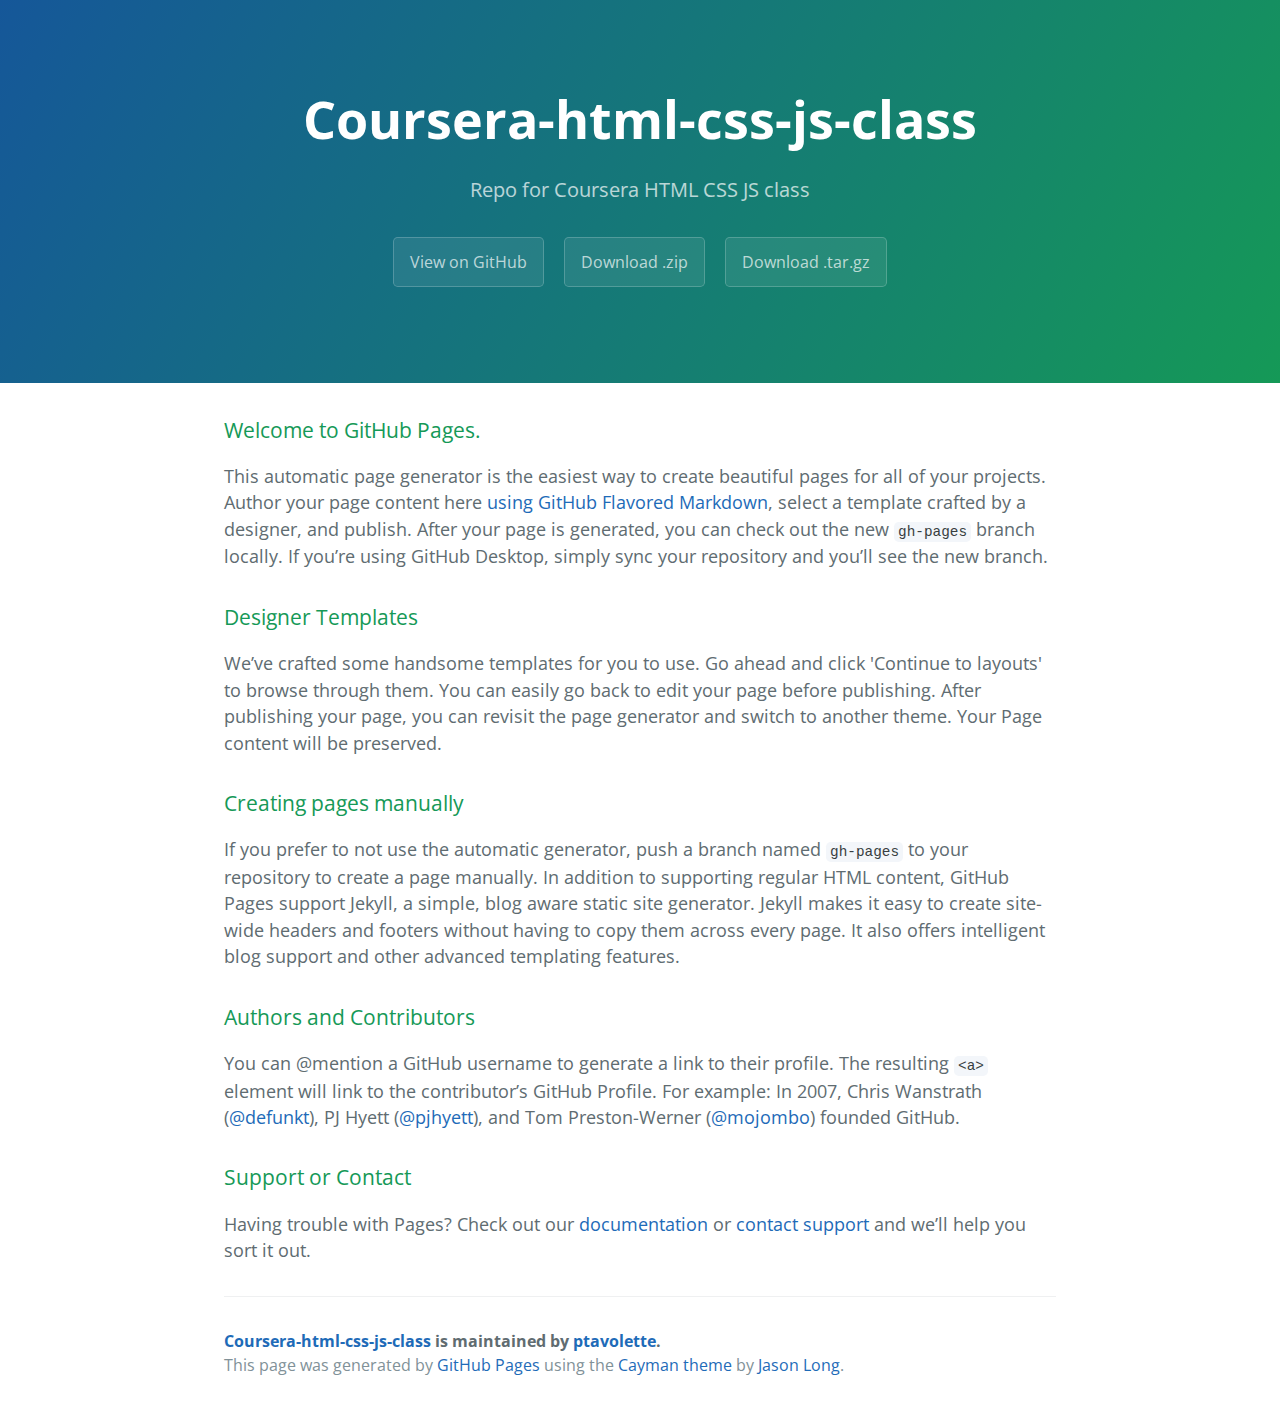
<file: index.html>
<!DOCTYPE html>
<html lang="en-us">
  <head>
    <meta charset="UTF-8">
    <title>Coursera-html-css-js-class by ptavolette</title>
    <meta name="viewport" content="width=device-width, initial-scale=1">
    <link rel="stylesheet" type="text/css" href="stylesheets/normalize.css" media="screen">
    <link href='https://fonts.googleapis.com/css?family=Open+Sans:400,700' rel='stylesheet' type='text/css'>
    <link rel="stylesheet" type="text/css" href="stylesheets/stylesheet.css" media="screen">
    <link rel="stylesheet" type="text/css" href="stylesheets/github-light.css" media="screen">
  </head>
  <body>
    <section class="page-header">
      <h1 class="project-name">Coursera-html-css-js-class</h1>
      <h2 class="project-tagline">Repo for Coursera HTML CSS JS class</h2>
      <a href="https://github.com/ptavolette/coursera-html-css-js-class" class="btn">View on GitHub</a>
      <a href="https://github.com/ptavolette/coursera-html-css-js-class/zipball/master" class="btn">Download .zip</a>
      <a href="https://github.com/ptavolette/coursera-html-css-js-class/tarball/master" class="btn">Download .tar.gz</a>
    </section>

    <section class="main-content">
      <h3>
<a id="welcome-to-github-pages" class="anchor" href="#welcome-to-github-pages" aria-hidden="true"><span aria-hidden="true" class="octicon octicon-link"></span></a>Welcome to GitHub Pages.</h3>

<p>This automatic page generator is the easiest way to create beautiful pages for all of your projects. Author your page content here <a href="https://guides.github.com/features/mastering-markdown/">using GitHub Flavored Markdown</a>, select a template crafted by a designer, and publish. After your page is generated, you can check out the new <code>gh-pages</code> branch locally. If you’re using GitHub Desktop, simply sync your repository and you’ll see the new branch.</p>

<h3>
<a id="designer-templates" class="anchor" href="#designer-templates" aria-hidden="true"><span aria-hidden="true" class="octicon octicon-link"></span></a>Designer Templates</h3>

<p>We’ve crafted some handsome templates for you to use. Go ahead and click 'Continue to layouts' to browse through them. You can easily go back to edit your page before publishing. After publishing your page, you can revisit the page generator and switch to another theme. Your Page content will be preserved.</p>

<h3>
<a id="creating-pages-manually" class="anchor" href="#creating-pages-manually" aria-hidden="true"><span aria-hidden="true" class="octicon octicon-link"></span></a>Creating pages manually</h3>

<p>If you prefer to not use the automatic generator, push a branch named <code>gh-pages</code> to your repository to create a page manually. In addition to supporting regular HTML content, GitHub Pages support Jekyll, a simple, blog aware static site generator. Jekyll makes it easy to create site-wide headers and footers without having to copy them across every page. It also offers intelligent blog support and other advanced templating features.</p>

<h3>
<a id="authors-and-contributors" class="anchor" href="#authors-and-contributors" aria-hidden="true"><span aria-hidden="true" class="octicon octicon-link"></span></a>Authors and Contributors</h3>

<p>You can @mention a GitHub username to generate a link to their profile. The resulting <code>&lt;a&gt;</code> element will link to the contributor’s GitHub Profile. For example: In 2007, Chris Wanstrath (<a href="https://github.com/defunkt" class="user-mention">@defunkt</a>), PJ Hyett (<a href="https://github.com/pjhyett" class="user-mention">@pjhyett</a>), and Tom Preston-Werner (<a href="https://github.com/mojombo" class="user-mention">@mojombo</a>) founded GitHub.</p>

<h3>
<a id="support-or-contact" class="anchor" href="#support-or-contact" aria-hidden="true"><span aria-hidden="true" class="octicon octicon-link"></span></a>Support or Contact</h3>

<p>Having trouble with Pages? Check out our <a href="https://help.github.com/pages">documentation</a> or <a href="https://github.com/contact">contact support</a> and we’ll help you sort it out.</p>

      <footer class="site-footer">
        <span class="site-footer-owner"><a href="https://github.com/ptavolette/coursera-html-css-js-class">Coursera-html-css-js-class</a> is maintained by <a href="https://github.com/ptavolette">ptavolette</a>.</span>

        <span class="site-footer-credits">This page was generated by <a href="https://pages.github.com">GitHub Pages</a> using the <a href="https://github.com/jasonlong/cayman-theme">Cayman theme</a> by <a href="https://twitter.com/jasonlong">Jason Long</a>.</span>
      </footer>

    </section>

  
  </body>
</html>
</file>
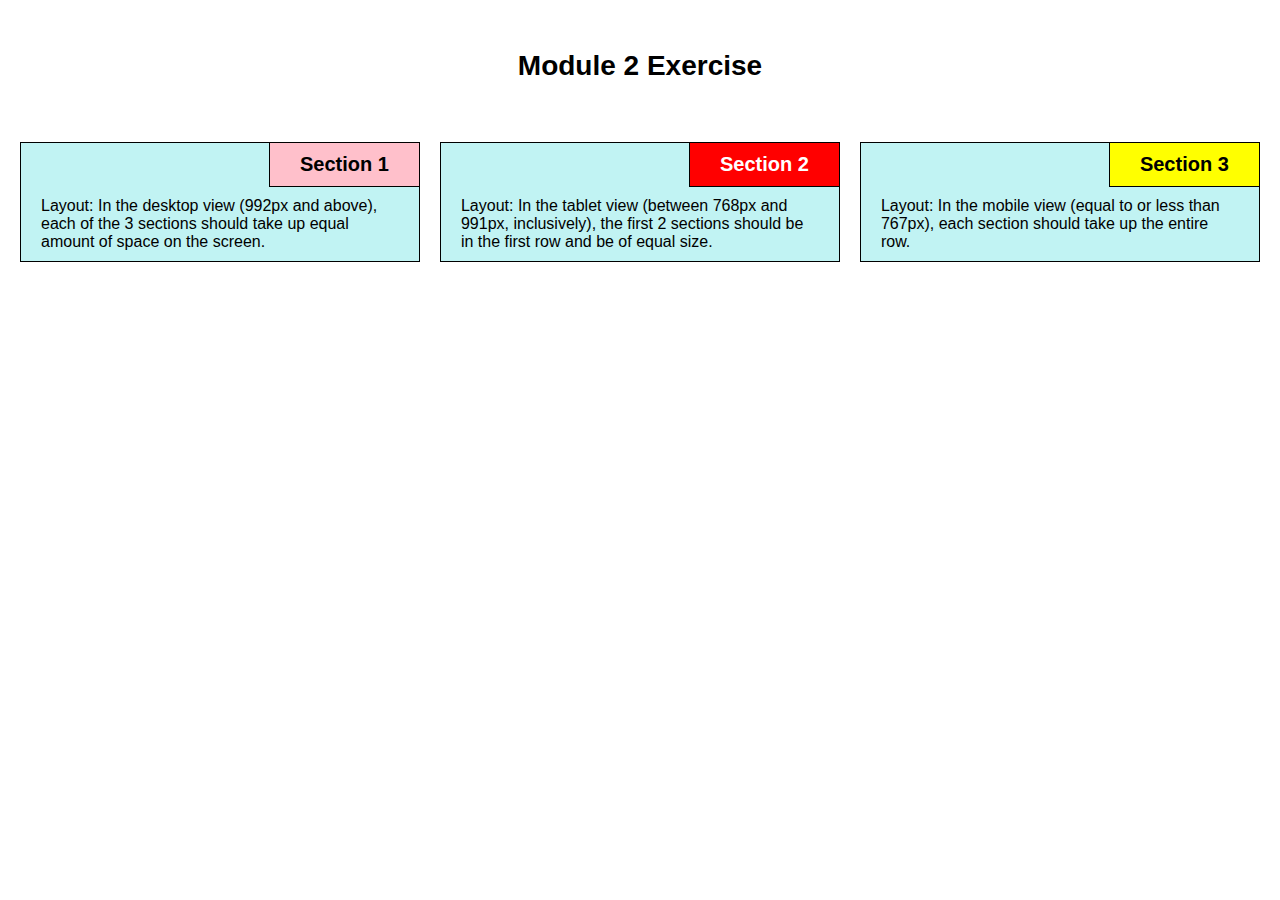
<file: module2-solution/index.html>
<!-- HTML file for Module 2 exercise -->
<!-- Paul Tavolette -->

<!DOCTYPE html>
<html>
<head>
	<meta charset="utf-8">
	<meta font
	<meta name="viewport" content="width=device-width, initial-scale=1">
	<title>Coursera HTML CSS JS - Module 2</title>
	<link rel="stylesheet" type="text/css" href="css/styles.css">

<body>
	<h1>Module 2 Exercise</h1>
	<div class="row">
		<div class="col-lg-4 col-md-6 col-sm-12">
			<div class="inner-block">
				<section id="section-1">Section 1</section>
				<p>Layout: In the desktop view (992px and above), each of the 3 sections should take up equal amount of space on the screen. </p>
			</div>
		</div>
		<div class="col-lg-4 col-md-6 col-sm-12">
			<div class="inner-block">
				<section id="section-2">Section 2</section>
				<p>Layout: In the tablet view (between 768px and 991px, inclusively), the first 2 sections should be in the first row and be of equal size. </p>
			</div>
		</div>
		<div class="col-lg-4 col-md-12 col-sm-12">
			<div class="inner-block">
				<section id="section-3">Section 3</section>
				<p>Layout: In the mobile view (equal to or less than 767px), each section should take up the entire row.</p>
			</div>
		</div>
	</div>
</body>
</html>
</file>
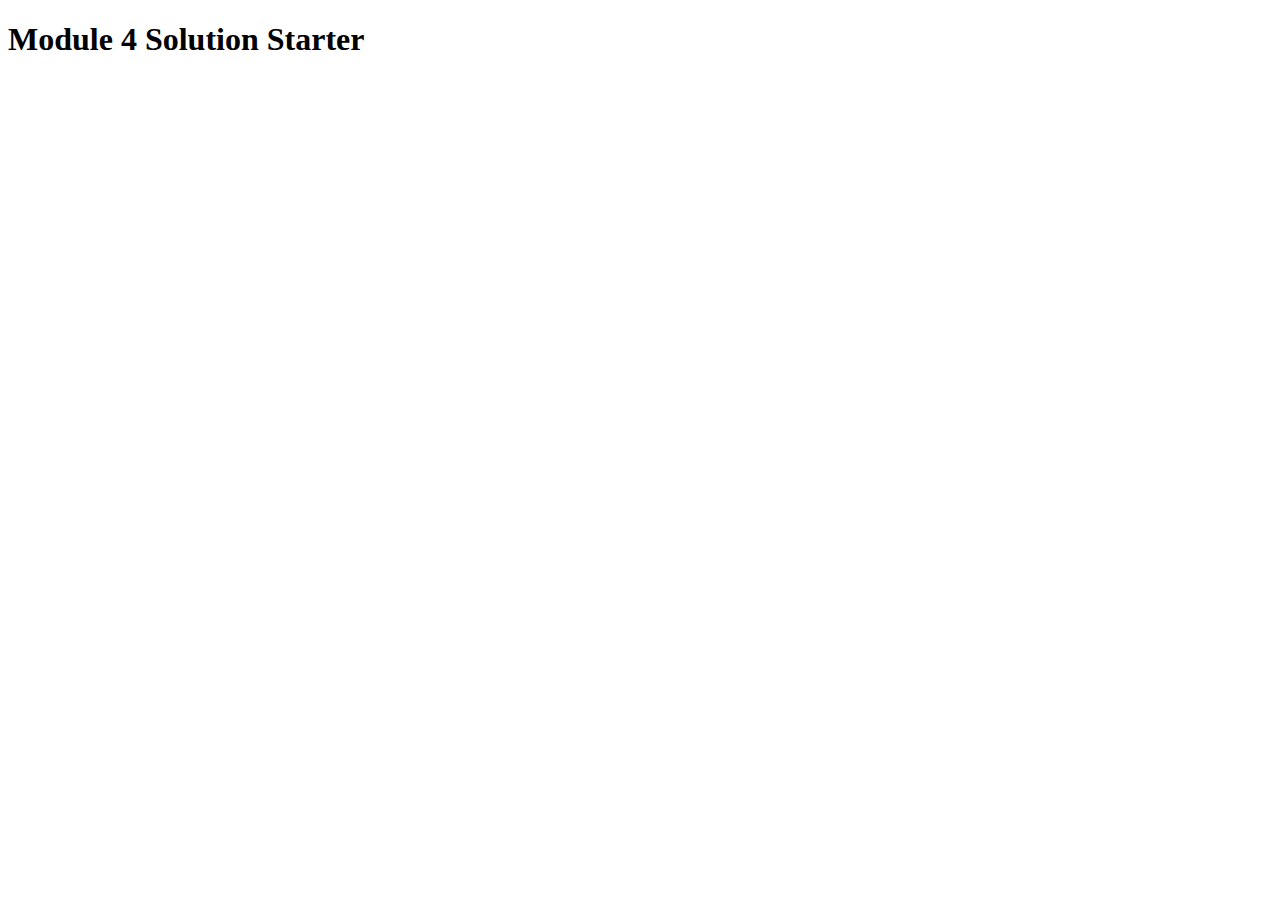
<file: module4-solution/index.html>
<!DOCTYPE html>
<html>
<head>
  <meta charset="utf-8">
  <title>Module 4 Solution Starter</title>
  <script>
    var names = []; // DO NOT REMOVE
  </script>
  <script src="SpeakHello.js"></script>
  <script src="SpeakGoodBye.js"></script>
  <script src="script.js"></script>
</head>
<body>
  <h1>Module 4 Solution Starter</h1>
</body>
</html>
</file>
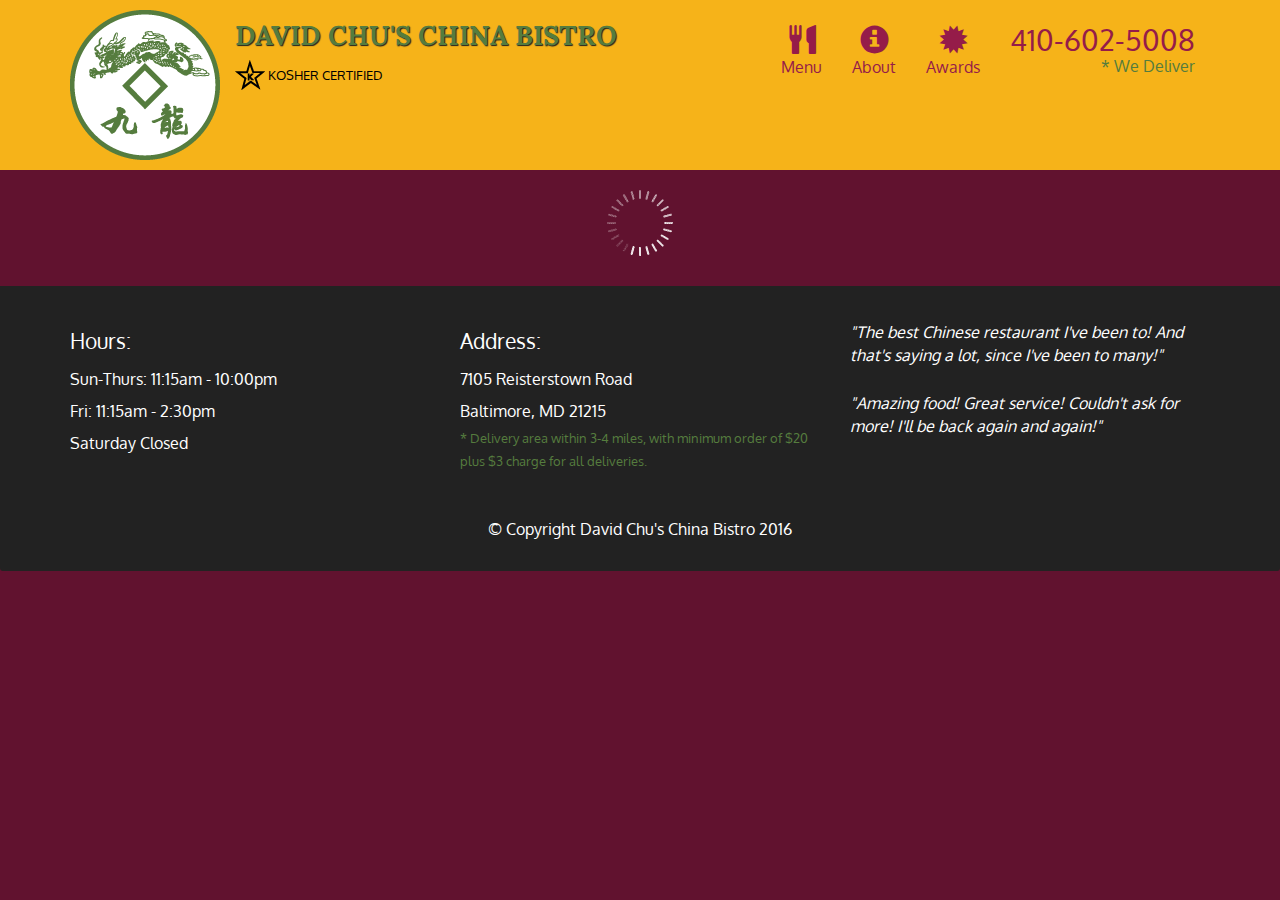
<file: module5-solution/index.html>
<!doctype html>
<html lang="en">
  <head>
    <meta charset="utf-8">
    <meta http-equiv="X-UA-Compatible" content="IE=edge">
    <meta name="viewport" content="width=device-width, initial-scale=1">
    <title>David Chu's China Bistro</title>
    <link rel="stylesheet" href="css/bootstrap.min.css">
    <link rel="stylesheet" href="css/styles.css">
    <link href='https://fonts.googleapis.com/css?family=Oxygen:400,300,700' rel='stylesheet' type='text/css'>
    <link href='https://fonts.googleapis.com/css?family=Lora' rel='stylesheet' type='text/css'>
  </head>
<body>
  <header>
    <nav id="header-nav" class="navbar navbar-default">
      <div class="container">
        <div class="navbar-header">
          <a href="index.html" class="pull-left visible-md visible-lg">
            <div id="logo-img" alt="Logo image"></div>
          </a>

          <div class="navbar-brand">
            <a href="index.html"><h1>David Chu's China Bistro</h1></a>
            <p>
              <img src="images/star-k-logo.png" alt="Kosher certification">
              <span>Kosher Certified</span>
            </p>
          </div>

          <button id="navbarToggle" type="button" class="navbar-toggle collapsed" data-toggle="collapse" data-target="#collapsable-nav" aria-expanded="false">
            <span class="sr-only">Toggle navigation</span>
            <span class="icon-bar"></span>
            <span class="icon-bar"></span>
            <span class="icon-bar"></span>
          </button>
        </div>
        
        <div id="collapsable-nav" class="collapse navbar-collapse">
           <ul id="nav-list" class="nav navbar-nav navbar-right">
            <li id="navHomeButton" class="visible-xs active">
              <a href="index.html">
                <span class="glyphicon glyphicon-home"></span> Home</a>
            </li>
            <li id="navMenuButton">
              <a href="#" onclick="$dc.loadMenuCategories();">
                <span class="glyphicon glyphicon-cutlery"></span><br class="hidden-xs"> Menu</a>
            </li>
            <li>
              <a href="#">
                <span class="glyphicon glyphicon-info-sign"></span><br class="hidden-xs"> About</a>
            </li>
            <li>
              <a href="#">
                <span class="glyphicon glyphicon-certificate"></span><br class="hidden-xs"> Awards</a>
            </li>
            <li id="phone" class="hidden-xs">
              <a href="tel:410-602-5008">
                <span>410-602-5008</span></a><div>* We Deliver</div>
            </li>
          </ul><!-- #nav-list -->
        </div><!-- .collapse .navbar-collapse -->
      </div><!-- .container -->
    </nav><!-- #header-nav -->
  </header>

  <div id="call-btn" class="visible-xs">
    <a class="btn" href="tel:410-602-5008">
    <span class="glyphicon glyphicon-earphone"></span>
    410-602-5008
    </a>
  </div>
  <div id="xs-deliver" class="text-center visible-xs">* We Deliver</div>

  <div id="main-content" class="container"></div>

  <footer class="panel-footer">
    <div class="container">
      <div class="row">
        <section id="hours" class="col-sm-4">
          <span>Hours:</span><br>
          Sun-Thurs: 11:15am - 10:00pm<br>
          Fri: 11:15am - 2:30pm<br>
          Saturday Closed
          <hr class="visible-xs">
        </section>
        <section id="address" class="col-sm-4">
          <span>Address:</span><br>
          7105 Reisterstown Road<br>
          Baltimore, MD 21215
          <p>* Delivery area within 3-4 miles, with minimum order of $20 plus $3 charge for all deliveries.</p>
          <hr class="visible-xs">
        </section>
        <section id="testimonials" class="col-sm-4">
          <p>"The best Chinese restaurant I've been to! And that's saying a lot, since I've been to many!"</p>
          <p>"Amazing food! Great service! Couldn't ask for more! I'll be back again and again!"</p>
        </section>
      </div>
      <div class="text-center">&copy; Copyright David Chu's China Bistro 2016</div>
    </div>
  </footer>

  <!-- jQuery (Bootstrap JS plugins depend on it) -->
  <script src="js/jquery-2.1.4.min.js"></script>
  <script src="js/bootstrap.min.js"></script>
  <script src="js/ajax-utils.js"></script>
  <script src="js/script.js"></script>
</body>
</html>
</file>
<file: stylesheets/stylesheet.css>
* {
  box-sizing: border-box; }

body {
  padding: 0;
  margin: 0;
  font-family: "Open Sans", "Helvetica Neue", Helvetica, Arial, sans-serif;
  font-size: 16px;
  line-height: 1.5;
  color: #606c71; }

a {
  color: #1e6bb8;
  text-decoration: none; }
  a:hover {
    text-decoration: underline; }

.btn {
  display: inline-block;
  margin-bottom: 1rem;
  color: rgba(255, 255, 255, 0.7);
  background-color: rgba(255, 255, 255, 0.08);
  border-color: rgba(255, 255, 255, 0.2);
  border-style: solid;
  border-width: 1px;
  border-radius: 0.3rem;
  transition: color 0.2s, background-color 0.2s, border-color 0.2s; }
  .btn + .btn {
    margin-left: 1rem; }

.btn:hover {
  color: rgba(255, 255, 255, 0.8);
  text-decoration: none;
  background-color: rgba(255, 255, 255, 0.2);
  border-color: rgba(255, 255, 255, 0.3); }

@media screen and (min-width: 64em) {
  .btn {
    padding: 0.75rem 1rem; } }

@media screen and (min-width: 42em) and (max-width: 64em) {
  .btn {
    padding: 0.6rem 0.9rem;
    font-size: 0.9rem; } }

@media screen and (max-width: 42em) {
  .btn {
    display: block;
    width: 100%;
    padding: 0.75rem;
    font-size: 0.9rem; }
    .btn + .btn {
      margin-top: 1rem;
      margin-left: 0; } }

.page-header {
  color: #fff;
  text-align: center;
  background-color: #159957;
  background-image: linear-gradient(120deg, #155799, #159957); }

@media screen and (min-width: 64em) {
  .page-header {
    padding: 5rem 6rem; } }

@media screen and (min-width: 42em) and (max-width: 64em) {
  .page-header {
    padding: 3rem 4rem; } }

@media screen and (max-width: 42em) {
  .page-header {
    padding: 2rem 1rem; } }

.project-name {
  margin-top: 0;
  margin-bottom: 0.1rem; }

@media screen and (min-width: 64em) {
  .project-name {
    font-size: 3.25rem; } }

@media screen and (min-width: 42em) and (max-width: 64em) {
  .project-name {
    font-size: 2.25rem; } }

@media screen and (max-width: 42em) {
  .project-name {
    font-size: 1.75rem; } }

.project-tagline {
  margin-bottom: 2rem;
  font-weight: normal;
  opacity: 0.7; }

@media screen and (min-width: 64em) {
  .project-tagline {
    font-size: 1.25rem; } }

@media screen and (min-width: 42em) and (max-width: 64em) {
  .project-tagline {
    font-size: 1.15rem; } }

@media screen and (max-width: 42em) {
  .project-tagline {
    font-size: 1rem; } }

.main-content :first-child {
  margin-top: 0; }
.main-content img {
  max-width: 100%; }
.main-content h1, .main-content h2, .main-content h3, .main-content h4, .main-content h5, .main-content h6 {
  margin-top: 2rem;
  margin-bottom: 1rem;
  font-weight: normal;
  color: #159957; }
.main-content p {
  margin-bottom: 1em; }
.main-content code {
  padding: 2px 4px;
  font-family: Consolas, "Liberation Mono", Menlo, Courier, monospace;
  font-size: 0.9rem;
  color: #383e41;
  background-color: #f3f6fa;
  border-radius: 0.3rem; }
.main-content pre {
  padding: 0.8rem;
  margin-top: 0;
  margin-bottom: 1rem;
  font: 1rem Consolas, "Liberation Mono", Menlo, Courier, monospace;
  color: #567482;
  word-wrap: normal;
  background-color: #f3f6fa;
  border: solid 1px #dce6f0;
  border-radius: 0.3rem; }
  .main-content pre > code {
    padding: 0;
    margin: 0;
    font-size: 0.9rem;
    color: #567482;
    word-break: normal;
    white-space: pre;
    background: transparent;
    border: 0; }
.main-content .highlight {
  margin-bottom: 1rem; }
  .main-content .highlight pre {
    margin-bottom: 0;
    word-break: normal; }
.main-content .highlight pre, .main-content pre {
  padding: 0.8rem;
  overflow: auto;
  font-size: 0.9rem;
  line-height: 1.45;
  border-radius: 0.3rem; }
.main-content pre code, .main-content pre tt {
  display: inline;
  max-width: initial;
  padding: 0;
  margin: 0;
  overflow: initial;
  line-height: inherit;
  word-wrap: normal;
  background-color: transparent;
  border: 0; }
  .main-content pre code:before, .main-content pre code:after, .main-content pre tt:before, .main-content pre tt:after {
    content: normal; }
.main-content ul, .main-content ol {
  margin-top: 0; }
.main-content blockquote {
  padding: 0 1rem;
  margin-left: 0;
  color: #819198;
  border-left: 0.3rem solid #dce6f0; }
  .main-content blockquote > :first-child {
    margin-top: 0; }
  .main-content blockquote > :last-child {
    margin-bottom: 0; }
.main-content table {
  display: block;
  width: 100%;
  overflow: auto;
  word-break: normal;
  word-break: keep-all; }
  .main-content table th {
    font-weight: bold; }
  .main-content table th, .main-content table td {
    padding: 0.5rem 1rem;
    border: 1px solid #e9ebec; }
.main-content dl {
  padding: 0; }
  .main-content dl dt {
    padding: 0;
    margin-top: 1rem;
    font-size: 1rem;
    font-weight: bold; }
  .main-content dl dd {
    padding: 0;
    margin-bottom: 1rem; }
.main-content hr {
  height: 2px;
  padding: 0;
  margin: 1rem 0;
  background-color: #eff0f1;
  border: 0; }

@media screen and (min-width: 64em) {
  .main-content {
    max-width: 64rem;
    padding: 2rem 6rem;
    margin: 0 auto;
    font-size: 1.1rem; } }

@media screen and (min-width: 42em) and (max-width: 64em) {
  .main-content {
    padding: 2rem 4rem;
    font-size: 1.1rem; } }

@media screen and (max-width: 42em) {
  .main-content {
    padding: 2rem 1rem;
    font-size: 1rem; } }

.site-footer {
  padding-top: 2rem;
  margin-top: 2rem;
  border-top: solid 1px #eff0f1; }

.site-footer-owner {
  display: block;
  font-weight: bold; }

.site-footer-credits {
  color: #819198; }

@media screen and (min-width: 64em) {
  .site-footer {
    font-size: 1rem; } }

@media screen and (min-width: 42em) and (max-width: 64em) {
  .site-footer {
    font-size: 1rem; } }

@media screen and (max-width: 42em) {
  .site-footer {
    font-size: 0.9rem; } }
</file>
<file: stylesheets/github-light.css>
/*
The MIT License (MIT)

Copyright (c) 2016 GitHub, Inc.

Permission is hereby granted, free of charge, to any person obtaining a copy
of this software and associated documentation files (the "Software"), to deal
in the Software without restriction, including without limitation the rights
to use, copy, modify, merge, publish, distribute, sublicense, and/or sell
copies of the Software, and to permit persons to whom the Software is
furnished to do so, subject to the following conditions:

The above copyright notice and this permission notice shall be included in all
copies or substantial portions of the Software.

THE SOFTWARE IS PROVIDED "AS IS", WITHOUT WARRANTY OF ANY KIND, EXPRESS OR
IMPLIED, INCLUDING BUT NOT LIMITED TO THE WARRANTIES OF MERCHANTABILITY,
FITNESS FOR A PARTICULAR PURPOSE AND NONINFRINGEMENT. IN NO EVENT SHALL THE
AUTHORS OR COPYRIGHT HOLDERS BE LIABLE FOR ANY CLAIM, DAMAGES OR OTHER
LIABILITY, WHETHER IN AN ACTION OF CONTRACT, TORT OR OTHERWISE, ARISING FROM,
OUT OF OR IN CONNECTION WITH THE SOFTWARE OR THE USE OR OTHER DEALINGS IN THE
SOFTWARE.

*/

.pl-c /* comment */ {
  color: #969896;
}

.pl-c1 /* constant, variable.other.constant, support, meta.property-name, support.constant, support.variable, meta.module-reference, markup.raw, meta.diff.header */,
.pl-s .pl-v /* string variable */ {
  color: #0086b3;
}

.pl-e /* entity */,
.pl-en /* entity.name */ {
  color: #795da3;
}

.pl-smi /* variable.parameter.function, storage.modifier.package, storage.modifier.import, storage.type.java, variable.other */,
.pl-s .pl-s1 /* string source */ {
  color: #333;
}

.pl-ent /* entity.name.tag */ {
  color: #63a35c;
}

.pl-k /* keyword, storage, storage.type */ {
  color: #a71d5d;
}

.pl-s /* string */,
.pl-pds /* punctuation.definition.string, string.regexp.character-class */,
.pl-s .pl-pse .pl-s1 /* string punctuation.section.embedded source */,
.pl-sr /* string.regexp */,
.pl-sr .pl-cce /* string.regexp constant.character.escape */,
.pl-sr .pl-sre /* string.regexp source.ruby.embedded */,
.pl-sr .pl-sra /* string.regexp string.regexp.arbitrary-repitition */ {
  color: #183691;
}

.pl-v /* variable */ {
  color: #ed6a43;
}

.pl-id /* invalid.deprecated */ {
  color: #b52a1d;
}

.pl-ii /* invalid.illegal */ {
  color: #f8f8f8;
  background-color: #b52a1d;
}

.pl-sr .pl-cce /* string.regexp constant.character.escape */ {
  font-weight: bold;
  color: #63a35c;
}

.pl-ml /* markup.list */ {
  color: #693a17;
}

.pl-mh /* markup.heading */,
.pl-mh .pl-en /* markup.heading entity.name */,
.pl-ms /* meta.separator */ {
  font-weight: bold;
  color: #1d3e81;
}

.pl-mq /* markup.quote */ {
  color: #008080;
}

.pl-mi /* markup.italic */ {
  font-style: italic;
  color: #333;
}

.pl-mb /* markup.bold */ {
  font-weight: bold;
  color: #333;
}

.pl-md /* markup.deleted, meta.diff.header.from-file */ {
  color: #bd2c00;
  background-color: #ffecec;
}

.pl-mi1 /* markup.inserted, meta.diff.header.to-file */ {
  color: #55a532;
  background-color: #eaffea;
}

.pl-mdr /* meta.diff.range */ {
  font-weight: bold;
  color: #795da3;
}

.pl-mo /* meta.output */ {
  color: #1d3e81;
}
</file>
<file: module2-solution/css/styles.css>
/* CSS Styling page for Module 2 exercise */
/* - Paul Tavolette */

/* Basic Styling */
* {
	box-sizing: border-box;
	font-family: Helvetica, Arial, sans-serif; 
	margin: 0;
	padding: 0;
}

body {
	/* Set left and right padding for page same as inner block margin to keep things evenly spaced side-to-side */
	padding-left: 10px;
	padding-right: 10px
}

h1 { 
	margin-top: 30px;
	margin-bottom: 30px;
	padding-top: 20px;
	padding-bottom: 20px;
	text-align: center;
	font-size: 175%;
	/*border: 1px solid blue;*/ 	/* Border used for debugging */
}

section {
	padding: 10px 20px 10px 20px;
	border-left: 1px solid black;
	border-bottom: 1px solid black;
	/* Borders on top and right are handled by containing div */
	width: 150px;
	float: right;		/* Anhors section to top righ of containing div */
	text-align: center;
	font-size: 125%;
	font-weight: bold;
}

p {
	padding: 10px 20px 10px 20px;
	clear: right;		/* Forces p to be below floating section on right */
	height: auto;   	
}

/* Container elment inside of Responsive Column containers.  Used to maintain spacing - margins */
.inner-block {
	margin: 10px;		/* Creates empty margin area.  Keep same value as page padding. */
	border: 1px solid black;
	background-color: #c1f3f3;	/* light blue */
	height: auto;
}

/* Simple Responsive Framework. */
.row {
  width: 100%;
}

#section-1 {
	background-color: #FFC0CB;	/* pink */
}

#section-2 {
	background-color: #FF0000;	/* red */
	color: white;
}
#section-3 {
	background-color: #FFFF00;	/* yellow */
}

/* Desktop View only */
@media (min-width: 992px) {
  .col-lg-1, .col-lg-2, .col-lg-3, .col-lg-4, .col-lg-5, .col-lg-6, .col-lg-7, .col-lg-8, .col-lg-9, .col-lg-10, .col-lg-11, .col-lg-12 {
    float: left;
    /*border: 1px solid green;*/	/* Border used for debugging */
    }
  .col-lg-1 {
    width: 8.33%;
  }
  .col-lg-2 {
    width: 16.66%;
  }
  .col-lg-3 {
    width: 25%;
  }
  .col-lg-4 {
    width: 33.33%;
  }
  .col-lg-5 {
    width: 41.66%;
  }
  .col-lg-6 {
    width: 50%;
  }
  .col-lg-7 {
    width: 58.33%;
  }
  .col-lg-8 {
    width: 66.66%;
  }
  .col-lg-9 {
    width: 74.99%;
  }
  .col-lg-10 {
    width: 83.33%;
  }
  .col-lg-11 {
    width: 91.66%;
  }
  .col-lg-12 {
    width: 100%;
  }
}

/* Tablet View only */
@media (min-width: 768px) and (max-width: 991px) {
  .col-md-1, .col-md-2, .col-md-3, .col-md-4, .col-md-5, .col-md-6, .col-md-7, .col-md-8, .col-md-9, .col-md-10, .col-md-11, .col-md-12 {
    float: left;
    /*border: 1px solid green;*/	/* Border used for debugging */
  }
  .col-md-1 {
    width: 8.33%;
  }
  .col-md-2 {
    width: 16.66%;
  }
  .col-md-3 {
    width: 25%;
  }
  .col-md-4 {
    width: 33.33%;
  }
  .col-md-5 {
    width: 41.66%;
  }
  .col-md-6 {
    width: 50%;
  }
  .col-md-7 {
    width: 58.33%;
  }
  .col-md-8 {
    width: 66.66%;
  }
  .col-md-9 {
    width: 74.99%;
  }
  .col-md-10 {
    width: 83.33%;
  }
  .col-md-11 {
    width: 91.66%;
  }
  .col-md-12 {
    width: 100%;
  }
}

/* Mobile Phone View only - Needed to keep spacing consistant */
@media (max-width: 767px) {
  .col-sm-12 {
    float: left;
    padding-left: 30px;		/* Make left and right padding very wide to match instructors example */
    padding-right: 30px;
    /*border: 1px solid green;*/	/* Border used for debugging */
  }
</file>
<file: module5-solution/css/styles.css>
body {
  font-size: 16px;
  color: #fff;
  background-color: #61122f;
  font-family: 'Oxygen', sans-serif;
}

/** HEADER **/
#header-nav {
  background-color: #f6b319;
  border-radius: 0;
  border: 0;
}

#logo-img {
  background: url('../images/restaurant-logo_large.png') no-repeat;
  width: 150px;
  height: 150px;
  margin: 10px 15px 10px 0;
}

.navbar-brand {
  padding-top: 25px;
}
.navbar-brand h1 { /* Restaurant name */
  font-family: 'Lora', serif;
  color: #557c3e;
  font-size: 1.5em;
  text-transform: uppercase;
  font-weight: bold;
  text-shadow: 1px 1px 1px #222;
  margin-top: 0;
  margin-bottom: 0;
  line-height: .75;
}
.navbar-brand a:hover, .navbar-brand a:focus {
  text-decoration: none;
}
.navbar-brand p { /* Kosher cert */
  color: #000;
  text-transform: uppercase;
  font-size: .7em;
  margin-top: 15px;
}
.navbar-brand p span { /* Star-K */
  vertical-align: middle;
}

#nav-list {
  margin-top: 10px;
}
#nav-list a {
  color: #951C49;
  text-align: center;
}
#nav-list a:hover {
  background: #E7E7E7;
}
#nav-list a span {
  font-size: 1.8em;
}

#phone {
  margin-top: 5px;
}
#phone a { /* Phone number */
  text-align: right;
  padding-bottom: 0;
}
#phone div { /* We Deliver */
  color: #557c3e;
  text-align: right;
  padding-right: 15px;
}

.navbar-header button.navbar-toggle, .navbar-header .icon-bar {
  border: 1px solid #61122f;
}
.navbar-header button.navbar-toggle {
  clear: both;
  margin-top: -30px;
}
/* END HEADER */

/* FOOTER */
.panel-footer {
  margin-top: 30px;
  padding-top: 35px;
  padding-bottom: 30px;
  background-color: #222;
  border-top: 0;
}
.panel-footer div.row {
  margin-bottom: 35px;
}
#hours, #address {
  line-height: 2;
}
#hours > span, #address > span {
  font-size: 1.3em;
}
#address p {
  color: #557c3e;
  font-size: .8em;
  line-height: 1.8;
}
#testimonials {
  font-style: italic;
}
#testimonials p:nth-child(2) {
  margin-top: 25px;
}
/* END FOOTER */



/* HOME PAGE */
.container .jumbotron {
  box-shadow: 0 0 50px #3F0C1F;
  border: 2px solid #3F0C1F;
}

#menu-tile, #specials-tile, #map-tile {
  height: 250px;
  width: 100%;
  margin-bottom: 15px;
  position: relative;
  border: 2px solid #3F0C1F;
  overflow: hidden;
}
#menu-tile:hover, #specials-tile:hover, #map-tile:hover {
  box-shadow: 0 1px 5px 1px #cccccc;
}
#menu-tile {
  background: url('../images/menu-tile.jpg') no-repeat;
  background-position: center;
}
#specials-tile {
  background: url('../images/specials-tile.jpg') no-repeat;
  background-position: center;
}
#menu-tile span, #specials-tile span, #map-tile span {
  position: absolute;
  bottom: 0;
  right: 0;
  width: 100%;
  text-align: center;
  font-size: 1.6em;
  text-transform: uppercase;
  background-color: #000;
  color: #fff;
  opacity: .8;
}
/* END HOME PAGE */

/* MENU CATEGORIES PAGE */
.category-tile { 
  position: relative;
  border: 2px solid #3F0C1F;
  overflow: hidden;
  width: 200px;
  height: 200px;
  margin: 0 auto 15px;
}
.category-tile span {
  position: absolute;
  bottom: 0;
  right: 0;
  width: 100%;
  text-align: center;
  font-size: 1.2em;
  text-transform: uppercase;
  background-color: #000;
  color: #fff;
  opacity: .8;
}
.category-tile:hover {
  box-shadow: 0 1px 5px 1px #cccccc;
}

#menu-categories-title + div {
  margin-bottom: 50px;
}
/* END MENU CATEGORIES PAGE */

/* SINGLE CATEGORY PAGE */
.menu-item-tile {
  margin-bottom: 25px;
}
.menu-item-tile hr {
  width: 80%;
}
.menu-item-tile .menu-item-price {
  font-size: 1.1em;
  text-align: right;
  margin-top: -15px;
  margin-right: -15px;
}
.menu-item-tile .menu-item-price span {
  font-size: .6em;
}
.menu-item-photo {
  position: relative;
  border: 2px solid #3F0C1F; 
  overflow: hidden;
  padding: 0;
  margin-right: -15px;
  margin-left: auto;
  margin-bottom: 20px;
  max-width: 250px;
}
.menu-item-photo div {
  position: absolute;
  bottom: 0;
  right: 0;
  width: 80px;
  background-color: #557c3e;
  text-align: center;
}
.menu-item-description {
  padding-right: 30px;
}
h3.menu-item-title {
  margin: 0 0 10px;
}
.menu-item-details {
  font-size: .9em;
  font-style: italic;
}
/* END SINGLE CATEGORY PAGE */


/********** Large devices only **********/
@media (min-width: 1200px) {
  .container .jumbotron {
    background: url('../images/jumbotron_1200.jpg') no-repeat;
    height: 675px;
  }
}

/********** Medium devices only **********/
@media (min-width: 992px) and (max-width: 1199px) {
  /* Header */
  #logo-img {
    background: url('../images/restaurant-logo_medium.png') no-repeat;
    width: 100px;
    height: 100px;
    margin: 5px 5px 5px 0;
  }
  /* End Header */

  /* Home Page */
  .container .jumbotron {
    background: url('../images/jumbotron_992.jpg') no-repeat;
    height: 558px;
  }
  /* End Home Page */
}

/********** Small devices only **********/
@media (min-width: 768px) and (max-width: 991px) {
  /* Home Page */
  .container .jumbotron {
    background: url('../images/jumbotron_768.jpg') no-repeat;
    height: 432px;
  }
  /* End Home Page */
}

/********** Extra small devices only **********/
@media (max-width: 767px) {
  /* Header */
  .navbar-brand {
    padding-top: 10px;
    height: 80px;
  }
  .navbar-brand h1 { /* Restaurant name */
    padding-top: 10px;
    font-size: 5vw; /* 1vw = 1% of viewport width */
  }
  .navbar-brand p { /* Kosher cert */
    font-size: .6em;
    margin-top: 12px;
  }
  .navbar-brand p img { /* Star-K */
    height: 20px;
  }

  #collapsable-nav a { /* Collapsed nav menu text */
    font-size: 1.2em;
  }
  #collapsable-nav a span { /* Collapsed nav menu glyph */
    font-size: 1em;
    margin-right: 5px;
  }

  #call-btn > a {
    font-size: 1.5em;
    display: block;
    margin: 0 20px;
    padding: 10px;
    border: 2px solid #fff;
    background-color: #f6b319;
    color: #951c49;
  }
  #xs-deliver {
    margin-top: 5px;
    font-size: .7em;
    letter-spacing: .1em;
    text-transform: uppercase;
  }
  /* End Header */

  /* Footer */
  .panel-footer section {
    margin-bottom: 30px;
    text-align: center;
  }
  .panel-footer section:nth-child(3) {
    margin-bottom: 0; /* margin already exists on the whole row */
  }
  .panel-footer section hr {
    width: 50%;
  }
  /* End Footer */

  /* Home Page */
  .container .jumbotron {
    margin-top: 30px;
    padding: 0;
  }
  #menu-tile, #specials-tile {
    width: 360px;
    margin: 0 auto 15px;
  }

  .menu-item-photo {
    margin-right: auto;
  }
  .menu-item-tile .menu-item-price {
    text-align: center;
  }
  .menu-item-description {
    text-align: center;;
  }
}


/********** Super extra small devices Only :-) (e.g., iPhone 4) **********/
@media (max-width: 479px) {
  /* Header */
  .navbar-brand h1 { /* Restaurant name */
    padding-top: 5px;
    font-size: 6vw;
  }
  /* End Header */
  
  /* Home page */
  #menu-tile, #specials-tile {
    width: 280px;
    margin: 0 auto 15px;
  }

  .col-xxs-12 {
    position: relative;
    min-height: 1px;
    padding-right: 15px;
    padding-left: 15px;
    float: left;
    width: 100%;
  }
}
</file>
